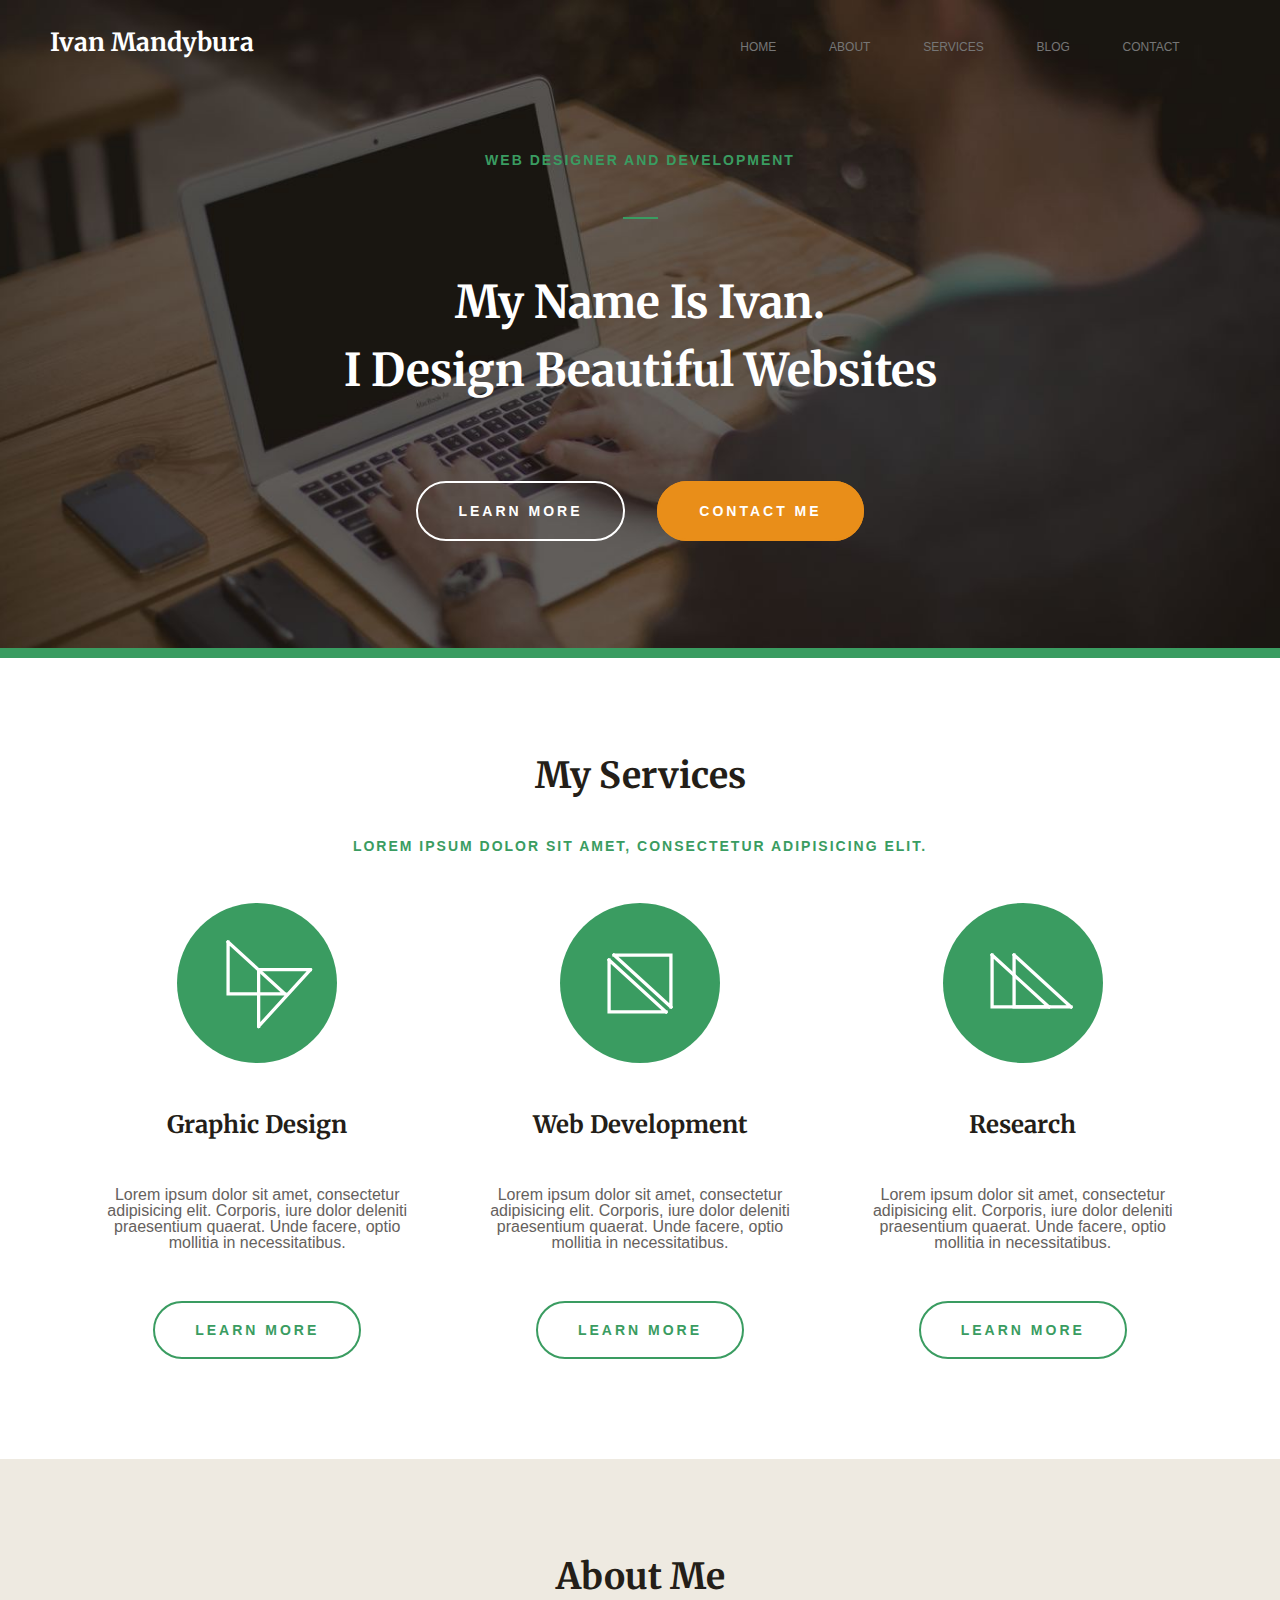
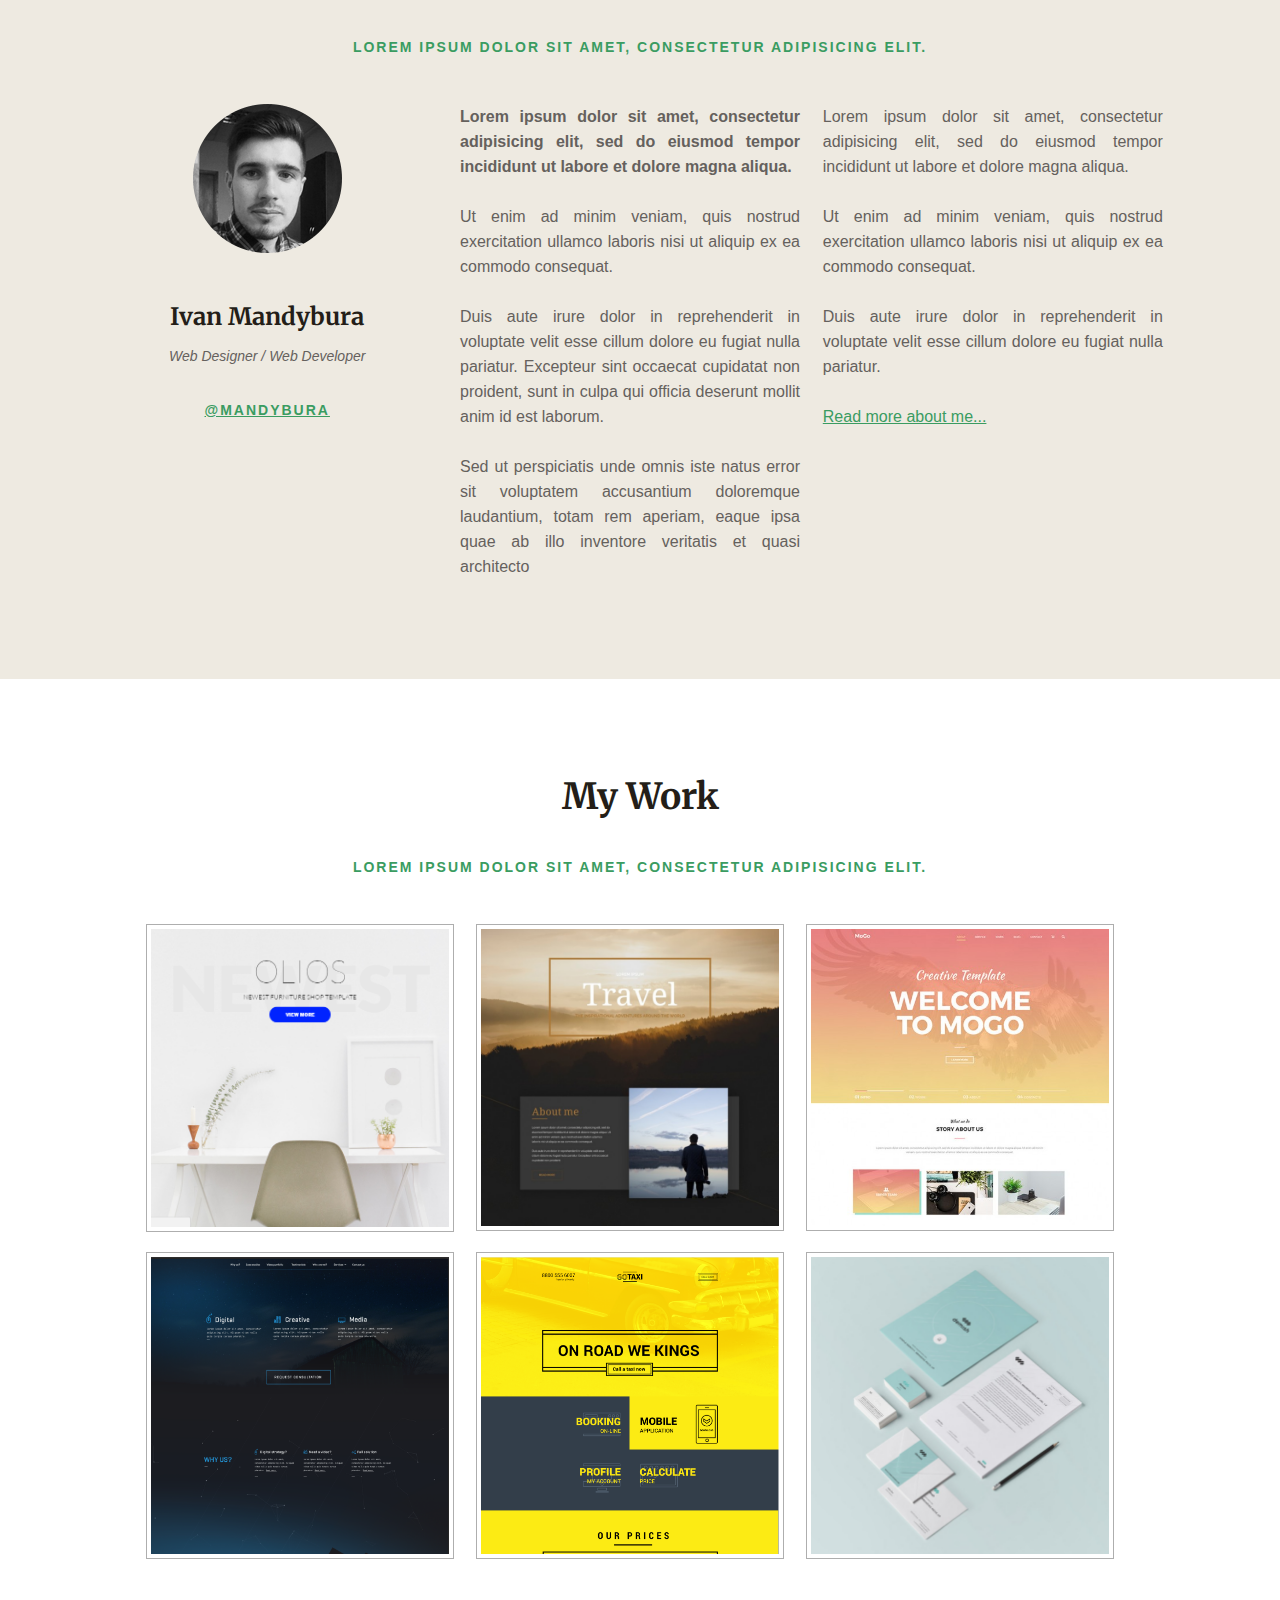
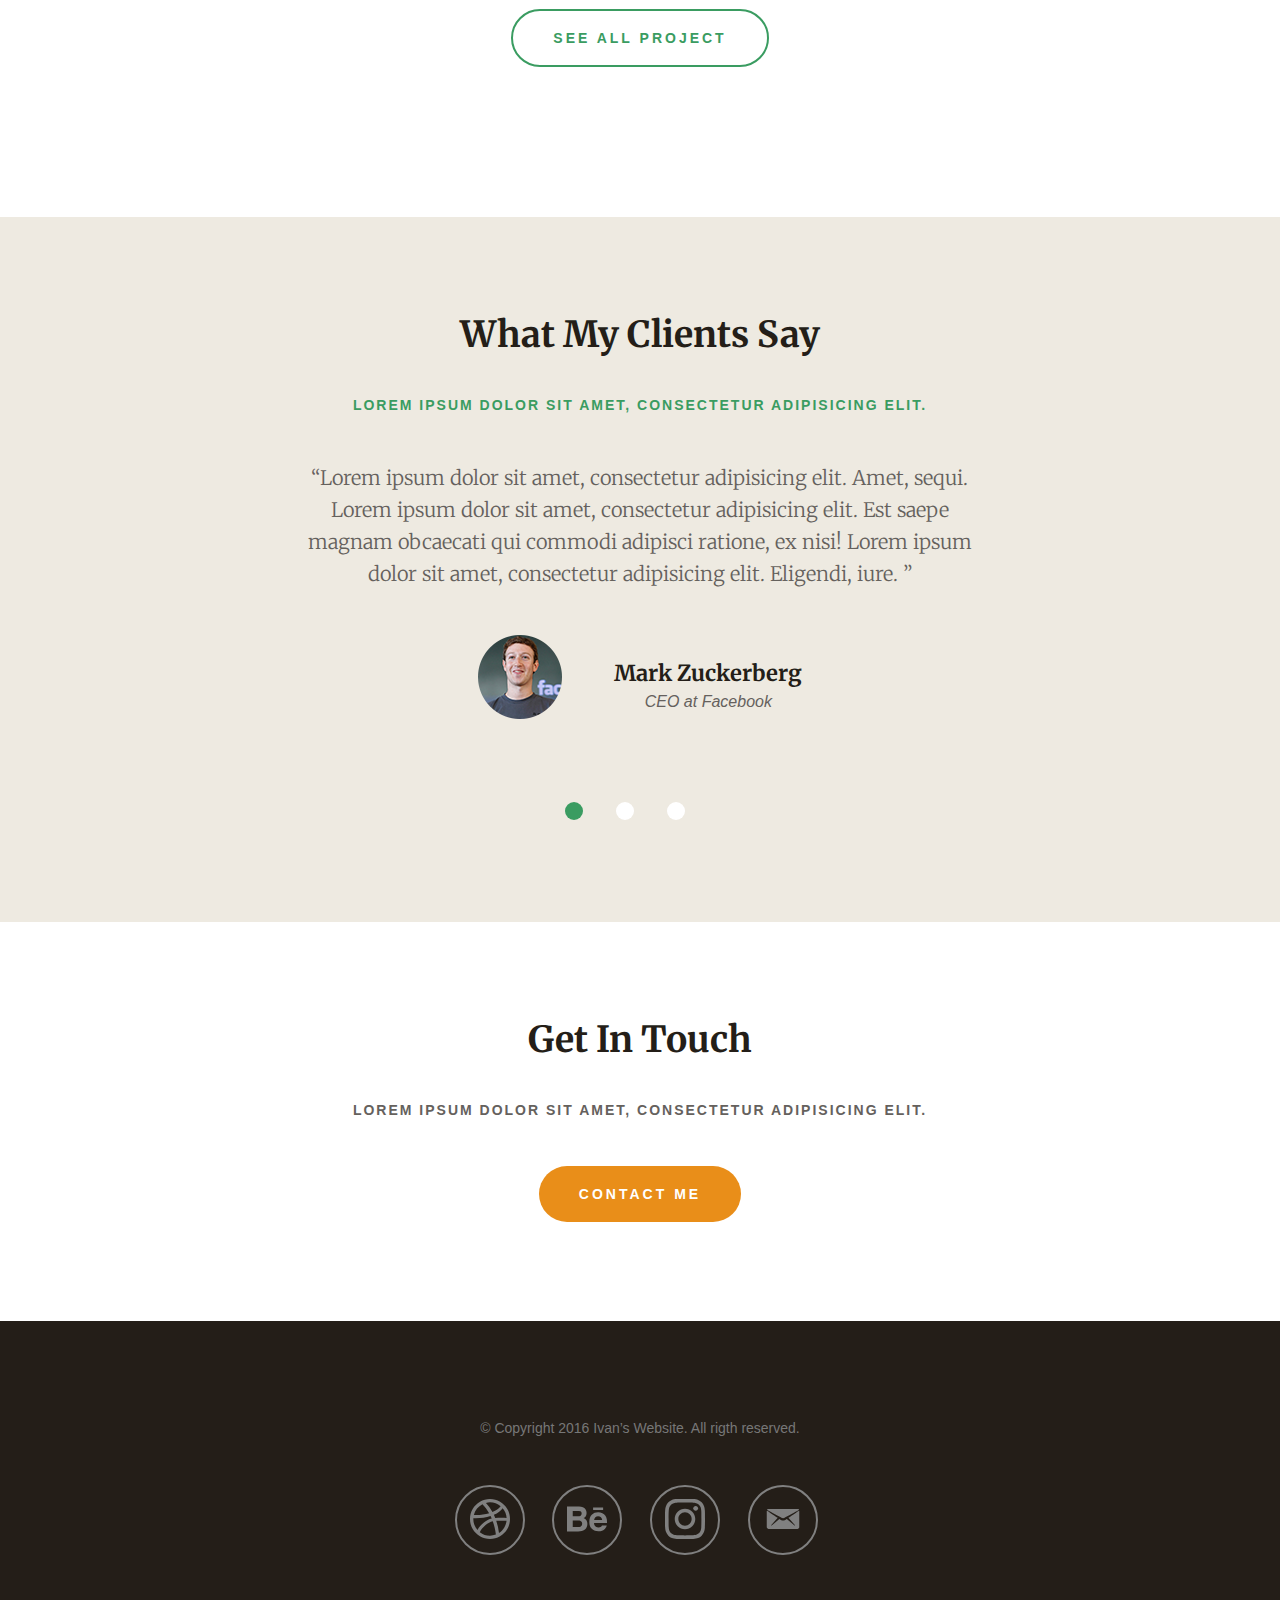
<file: Mandybura/index.html>
<!DOCTYPE html>
<html lang="zxx">
<head>
	<meta charset="UTF-8">
	<meta name="viewport" content="width=device-width, initial-scale=1, maximum-scale=1">
	<title>Ivan Mandybura | Web Designer/Web Developer</title>
	<link rel="stylesheet" href="css/reset.css">
	<link rel="stylesheet" href="css/style.css">
	<link rel="stylesheet" href="css/animate.css">
	<link href="https://fonts.googleapis.com/css?family=Open+Sans:400,400i,700" rel="stylesheet">
	<link href="https://fonts.googleapis.com/css?family=Merriweather:300,700" rel="stylesheet">
	<link rel="icon" href="img/favicon/favicon.ico" type="image/x-icon">
	
</head>
<body>

	<!-- Header -->
	<div class="header">
		<span class="logo">
			Ivan Mandybura
		</span>
		<div class="menu">
			<ul>
				<li><a href="#">Home</a></li>
				<li><a href="#">About</a></li>
				<li><a href="#">Services</a></li>
				<li><a href="#">Blog</a></li>
				<li><a href="#">Contact</a></li>
			</ul>
		</div>
		<div class="intro">
			<h5>Web designer and development</h5>
			<span class="line"></span>
			<h1>My name is Ivan.<br>I design beautiful websites</h1>
			<div class="header-btn">
				<a href="#" class="learn-btn">Learn More</a>
				<a href="#contact-form" class="contact-btn">Contact Me</a>
			</div>
		</div>
	</div>

	<!-- My Services -->
	<div class="services">
		<h2>My Services</h2>
		<h5>Lorem ipsum dolor sit amet, consectetur adipisicing elit.</h5>
		<div class="box-item">
			<div class="item item-1">
				<div class="anim-service">
					<picture>
						<source type="image/svg+xml" srcset="img/services/triangle.svg">
						<img src="img/services/triangle.png" alt="triangle"/>
					</picture>
					<picture>
						<source type="image/svg+xml" srcset="img/services/triangle.svg">
						<img src="img/services/triangle.png" alt="triangle"/>
					</picture>
				</div>
				<h3>Graphic Design</h3>
				<p>Lorem ipsum dolor sit amet, consectetur adipisicing elit. Corporis, iure dolor deleniti praesentium quaerat. Unde facere, optio mollitia in necessitatibus.</p>
				<a href="#" class="btn-more">Learn more</a>
			</div>
			<div class="item item-2">
				<div class="anim-service">
					<picture>
						<source type="image/svg+xml" srcset="img/services/triangle.svg">
						<img src="img/services/triangle.png" alt="triangle"/>
					</picture>
					<picture>
						<source type="image/svg+xml" srcset="img/services/triangle.svg">
						<img src="img/services/triangle.png" alt="triangle"/>
					</picture>
				</div>
				<h3>Web Development</h3>
				<p>Lorem ipsum dolor sit amet, consectetur adipisicing elit. Corporis, iure dolor deleniti praesentium quaerat. Unde facere, optio mollitia in necessitatibus.</p>
				<a href="#" class="btn-more">Learn more</a>
			</div>
			<div class="item item-3">
				<div class="anim-service">
					<picture>
						<source type="image/svg+xml" srcset="img/services/triangle.svg">
						<img src="img/services/triangle.png" alt="triangle"/>
					</picture>
					<picture>
						<source type="image/svg+xml" srcset="img/services/triangle.svg">
						<img src="img/services/triangle.png" alt="triangle"/>
					</picture>
				</div>
				<h3>Research</h3>
				<p>Lorem ipsum dolor sit amet, consectetur adipisicing elit. Corporis, iure dolor deleniti praesentium quaerat. Unde facere, optio mollitia in necessitatibus.</p>
				<a href="#" class="btn-more">Learn more</a>
			</div>
		</div>
	</div>

	<!-- About Me -->
	<div class="about">
		<h2>About Me</h2>
		<h5>Lorem ipsum dolor sit amet, consectetur adipisicing elit.</h5>
		<div class="biograph">
			<div class="col avatar">
				<img src="img/about/avatar.png" alt="Photo">
				<h3>Ivan Mandybura</h3>
				<span>Web Designer / Web Developer</span>
				<a href="#"><h5>@mandybura</h5></a>
			</div>
			<div class="col">
				<p><b>Lorem ipsum dolor sit amet, consectetur adipisicing elit, sed do eiusmod tempor incididunt ut labore et dolore magna aliqua. </b><br><br>Ut enim ad minim veniam, quis nostrud exercitation ullamco laboris nisi ut aliquip ex ea commodo consequat. <br><br>Duis aute irure dolor in reprehenderit in voluptate velit esse cillum dolore eu fugiat nulla pariatur. Excepteur sint occaecat cupidatat non proident, sunt in culpa qui officia deserunt mollit anim id est laborum. <br><br>Sed ut perspiciatis unde omnis iste natus error sit voluptatem accusantium doloremque laudantium, totam rem aperiam, eaque ipsa quae ab illo inventore veritatis et quasi architecto</p>
			</div>
			<div class="col">
				<p>Lorem ipsum dolor sit amet, consectetur adipisicing elit, sed do eiusmod tempor incididunt ut labore et dolore magna aliqua. <br><br>Ut enim ad minim veniam, quis nostrud exercitation ullamco laboris nisi ut aliquip ex ea commodo consequat. <br><br>Duis aute irure dolor in reprehenderit in voluptate velit esse cillum dolore eu fugiat nulla pariatur. <br><br><a href="#">Read more about me...</a></p>
			</div>
		</div>
	</div>

	<!-- My Works -->
	<div class="my-wokrs">
		<h2>My Work</h2>
		<h5>Lorem ipsum dolor sit amet, consectetur adipisicing elit.</h5>
		<div class="portfolio">
			<ul>
				<li>
					<span class="text-box">Olios</span>
					<img src="img/portfolio/olios.png" alt="Olios">
					<a href="#" class="btn">See more</a>
				</li>
				<li>
					<span class="text-box">Travel</span>
					<img src="img/portfolio/travel.png" alt="Travel">
					<a href="#" class="btn">See more</a>
				</li>
				<li>
					<span class="text-box">Mogo</span>
					<img src="img/portfolio/mogo.png" alt="Mogo">
					<a href="#" class="btn">See more</a>
				</li>
				<li>
					<span class="text-box">Starry Sky</span>
					<img src="img/portfolio/sky.png" alt="Starry sky">
					<a href="#" class="btn">See more</a>
				</li>
				<li>
					<span class="text-box">Taxi App</span>
					<img src="img/portfolio/taxi.png" alt="Taxi App">
					<a href="#" class="btn">See more</a>
				</li>
				<li>
					<span class="text-box">Form Style</span>
					<img src="img/portfolio/style.png" alt="Form Style">
					<a href="#" class="btn">See more</a>
				</li>
			</ul>
			<a href="#" class="btn-more">See all project</a>
		</div>	
	</div>

	<!-- What My Clients Say -->
	<div class="clients">
		<h2>What My Clients Say</h2>
		<h5>Lorem ipsum dolor sit amet, consectetur adipisicing elit.</h5>
		<!-- Slider -->
		<div id="slider">
			<input type="radio" name="slider" id="slide1" checked="">
			<input type="radio" name="slider" id="slide2">
			<input type="radio" name="slider" id="slide3">
			
			<div id="slides">
				<div id="overflow">
					<div class="inner">
						<div class="page">
							<q>&#8220;Lorem ipsum dolor sit amet, consectetur adipisicing elit. Amet, sequi. Lorem ipsum dolor sit amet, consectetur adipisicing elit. Est saepe magnam obcaecati qui commodi adipisci ratione, ex nisi! Lorem ipsum dolor sit amet, consectetur adipisicing elit. Eligendi, iure. &#8221;</q>
							<div class="client-avatar">
								<img src="img/clients/Mark.png" alt="">
								<div class="whois-client">
									<span>Mark Zuckerberg</span>
									<p>CEO at Facebook</p>
								</div>
							</div>
						</div>
						<div class="page">
							<q>&#8220;Lorem ipsum dolor sit amet, consectetur adipisicing elit, sed do eiusmod tempor incididunt ut labore et dolore magna aliqua. Ut enim ad minim veniam, quis nostrud emcris nisi ut aliquip ex ea commodo consequat. adipisci velit, sed quia non numquam eius modi tempora incidunt elit, sed quia non numquam voluptatem.&#8221;</q>
							<div class="client-avatar">
								<img src="img/clients/ilon.png" alt="">
								<div class="whois-client">
									<span>Elon Musk</span>
									<p>CEO at Tesla</p>
								</div>
							</div>
						</div>
						<div class="page">
							<q>&#8220;Lorem ipsum dolor sit amet, consectetur adipisicing elit. Repudiandae magnam corrupti officia facilis at officiis quibusdam natus excepturi animi labore laboriosam dolorum sint molestiae perspiciatis numquam eos nostrum, in eveniet. Sint ad omnis ipsam molestiae voluptas, cum esse et corporis.&#8221;</q>
							<div class="client-avatar">
								<img src="img/clients/Bill.png" alt="">
								<div class="whois-client">
									<span>Bill Gates</span>
									<p>CEO at Microsoft</p>
								</div>
							</div>
						</div>
					</div>
				</div>
			</div>

			<div id="active">
				<label for="slide1"></label>
				<label for="slide2"></label>
				<label for="slide3"></label>
			</div>
		</div>

	<!-- Get In Touch -->
	</div>
	<div class="get-in-touch">
		<h2>Get In Touch</h2>
		<h5>Lorem ipsum dolor sit amet, consectetur adipisicing elit.</h5>
		<a href="#contact-form" class="cta-btn">Contact me</a>
	</div>

	<!-- Footer -->
	<div class="footer">
		<p>© Copyright 2016 Ivan’s Website. All rigth reserved.</p>
		<div class="social-icons">
			<div class="icon icon-1">
				<a href="#">
					<img src="img/footer/dribbble.svg" alt="">
				</a>
			</div>
			<div class="icon icon-2">
				<a href="#">
					<img src="img/footer/behance.svg" alt="">
				</a>
			</div>
			<div class="icon icon-3">
				<a href="#">
					<img src="img/footer/instagram.svg" alt="">
				</a>
			</div>
			<div class="icon icon-4">
				<a href="#">
					<img src="img/footer/email.svg" alt="">
				</a>
			</div>
		</div>
	</div>

	<!-- Сontact Form -->
	<div id="contact-form" class="contact-form">
		<div class="all-form">
			<div class="help-text">
				<span class="form-header">Contact me</span>
				<p><b>Lorem ipsum dolor sit amet, consectetur adipisicing elit, sed do eiusmod tempor incididunt ut labore et dolore magna aliqua.</b><br><br><span class="grey-color">Ut enim ad minim veniam, quis nostrud exercitation ullamco laboris nisi ut aliquip ex ea commodo consequat.</span></p>
			</div>
			<form id="messege" action="#" class="form-main">
				<a class="form-close" href="#close">&times;</a>
				<input class="form-input name-input" type="text" placeholder="Your name">
				<input class="form-input email-input" type="email" placeholder="Your email address">
				<textarea form="messege" class="form-input msg-input"  placeholder="Your messege"></textarea>
				<input class="form-input submit-input" type="submit" value="Submit">
			</form>
		</div>
	</div>	
	
</body>
</html>
</file>
<file: Mandybura/css/style.css>
* {
	-webkit-box-sizing: border-box;
	-moz-box-sizing: border-box;
	box-sizing: border-box;
}

html {
	font-size: 10px;
}

body {
	font-family: 'OpenSans', sans-serif;
}

/*Header*/

.header {
	background: url(../img/bg.jpg) no-repeat center center;
	background-size: cover;
	height: 100%;
	padding-top: 3rem;
	padding-bottom: 10rem;
	text-align: center;
	border-bottom: 1rem solid #3a9c61;
}

.logo {
	text-align: left;
	font-size: 2.5rem;
	font-family: 'Merriweather', serif;
	font-weight: 700;
	color: #fff;
}


.menu {
	display: inline-block;
	text-transform: uppercase;
	margin-left: 48rem;
	margin-bottom: 10rem;
}


.menu li {
	display: inline-block;
	
}

.menu a {
	font-size: 1.2rem;
	font-weight: 400;
	text-decoration: none;
	color: #767676;
	margin-right: 5rem;
	transform: translate(0);
	transition: all .3s;
}

.menu a:hover {
	color: #fff;
	border-bottom: 2px solid #3a9c61;
	padding-bottom: 1rem;
}

.intro {
	width: 65rem;
	display: block;
	margin: 0 auto;
}

.intro h1 {
	font-family: 'Merriweather', serif;
	color:  #fff;
	font-size: 4.5rem;
	font-weight: 700;
	line-height: 1.5;
	text-align: center;
	text-transform: capitalize;
}

h2 {
	padding-top: 10rem;
	padding-bottom: 4.5rem;
	font-family: 'Merriweather', serif;
	color:  #241e18;
	font-size: 3.6rem;
	font-weight: 700;

}

h3 {
	font-family: 'Merriweather', serif;
	color:  #241e18;
	font-size: 2.4rem;
	font-weight: 700;
	text-align: center;
	padding-top: 5rem;
}

h5 {
	color:  #3a9c61;
	font-size: 1.4rem;
	letter-spacing: .2rem;
	font-weight: 700;
	text-transform: uppercase;
	text-align: center;
	margin-bottom: 5rem;
}

.line {
	display: block;
	width: 35px;
	height: 2px;
	margin: 0 auto;
	margin-bottom: 5rem;
	background-color: #3a9c61;
}

.header-btn {
	text-transform: uppercase;
	margin-top: 10rem;
	margin-left: -3rem;
	margin-bottom: 3rem;
}

.header-btn a {
	text-decoration: none;
	color:  #ffffff;
	font-size: 1.4rem;
	font-weight: 700;
	letter-spacing: .3rem;
 	text-align: center;
 	border-radius: 50px;
 	padding: 2rem 4rem;
 	margin-left: 3rem;
}

.learn-btn {
	border: 2px solid #fff;
	transition: all .2s;
}

.learn-btn:hover {
	background-color: #fff;
	color: #3a9c61;
}

.contact-btn {
	color: #fff;
	border: 2px solid #e98e19;
	background-color:  #e98e19;
	transition: all .2s;
}

.contact-btn:hover {
	background-color: #fff;
	border: 2px solid #fff;
	color: #e98e19;
}


/*Services*/

.services {
	text-align: center;
	padding-bottom: 5rem;
}

.box-item {
	width: 100%;
	margin-left: -4rem;
}

.item {
	display: inline-block;
	width: 30rem;
	margin-left: 8rem;
}

.item p {
	color:  #65615d;
	font-size: 1.6rem;
	font-weight: 400;
	padding-top: 5rem;
	padding-bottom: 5rem;
}

.anim-service {
	position: relative;
	display: block;
	margin: 0 auto;
	width: 16rem;
	height: 16rem;
	border-radius: 50%;
	background-color: #3a9c61;
	transition: all .6s;
}

.item-1 .anim-service picture:nth-child(1) {
	position: absolute;
	top: 3.7rem;
	right: 5rem;
}

.item-1 .anim-service picture:nth-child(2) {
	position: absolute;
	top: 6.6rem;
	right: 2.3rem;
	transform: rotate(90deg);
}

.item-1 .anim-service:hover {
	background-color: #e98e19;
}

.item-1 .anim-service:hover picture:nth-child(1) {
	animation: slideInUp 1s ease-in-out 1 both;
	
}

.item-1 .anim-service:hover picture:nth-child(2) {
	animation: slideInDown 1s ease-in-out 1 both;
	
}

.item-2 .anim-service picture:nth-child(1) {
	position: absolute;
	top: 5.5rem;
	right: 5.2rem;
}

.item-2 .anim-service picture:nth-child(2) {
	position: absolute;
	top: 4.8rem;
	right: 4.7rem;
	transform: rotate(180deg);
}

.item-2 .anim-service:hover {
	background-color: #e98e19;
}

.item-2 .anim-service:hover picture:nth-child(1) {
	animation: slideInLeft 1s ease-in-out 1 both;
	
}

.item-2 .anim-service:hover picture:nth-child(2) {
	animation: slideInRight 1s ease-in-out 1 both;
	
}

.item-3 .anim-service picture:nth-child(1) {
	position: absolute;
	top: 5rem;
	right: 5.2rem;
}

.item-3 .anim-service picture:nth-child(2) {
	position: absolute;
	top: 5rem;
	right: 3rem;
}

.item-3 .anim-service:hover {
	background-color: #e98e19;
}

.item-3 .anim-service:hover picture:nth-child(1) {
	animation: slideInLeft 1s ease-in-out 1 both;
}

.item-3 .anim-service:hover picture:nth-child(2) {
	animation: rotateInDownLeft 1s ease-in-out 1 both;
}


.btn-more {
	display: inline-block;
	color:  #3a9c61;
	font-size: 1.4rem;
	font-weight: 700;
	text-transform: uppercase;
	text-decoration: none;
	letter-spacing: .3rem;
	border: 2px solid #3a9c61;
	border-radius: 50px;
 	padding: 2rem 4rem;
 	transition: all .2s;
 	margin-bottom: 5rem;
}

.btn-more:hover {
	background-color: #3a9c61;
	color: #fff;
}


/*About*/

.about	{
	background-color: #eeeae1;
	text-align: center;
}

.biograph {
	text-align: center;
	padding-bottom: 10rem;
}

.biograph a {
	color: #3a9c61;
}

.col {
	width: 34rem;
	display: inline-block;
	margin-right: 2rem;
	vertical-align: top;
}

.col p {
	color:  #65615d;
	font-size: 1.6rem;
	font-weight: 400;
	vertical-align: top;
	text-align: justify;
	line-height: 2.5rem;
}

.avatar span {
	display: inline-block;
	color:  #65615d;
	font-size: 1.4rem;
	font-style: italic;
	padding-top: 2rem;
	padding-bottom: 4rem;
}


/*Works*/

.my-wokrs {
	text-align: center;
}

.portfolio {
	margin: 0 auto;
	margin-bottom: 10rem;
	width: 75%;
}

.portfolio ul {
	margin: 0;
	margin-bottom: 3rem;
	padding: 0;
	list-style: none;
}

.portfolio li {
	text-align: center;
	display: inline-block;
	width: 30%;
	margin-right: 2rem;
	margin-bottom: 2rem;
	border: 1px solid #aeaeae;
	position: relative;
}

.portfolio li img {
	width: 100%;
	height: 100%;
	border: 4px solid #fff;
	text-align: center;
	vertical-align: middle;
}

.text-box {
	position: absolute;
	top: 0;
	left: 0;
	width: 100%;
	height: 100%;
	font-family: 'Merriweather', serif;
	font-size: 3.6rem;
	font-weight: 700;
	color: #fff;
	text-align: center;
  	text-transform: capitalize;
  	padding-top: 28%;
	background-color: rgba(233, 142, 25,.85);
	opacity: 0;
	transition: all 0.5s;
}


.portfolio li:hover .text-box {
	opacity: 1;
}

.btn {
	position: absolute;
	top: 0;
	left: 50%;
	margin-top: 55%;
	margin-left: -8.7rem;
	border: 2px solid #fff;
	border-radius: 50px;
	text-decoration: none;
	text-transform: uppercase;
	text-align: center;
	color: #fff;
	font-family: 'OpenSans',sans-serif;
	font-size: 1.4rem;
	font-weight: 700;
	letter-spacing: .3rem;
	padding: 2rem 4rem;
	opacity: 0;
	transition: all 0.5s;
}

.portfolio li:hover .btn {
	opacity: 1;
}

.btn:hover {
	background-color: #fff;
	color: #e98e19;
}

/*Clients*/

.clients {
	background-color: #eeeae1;
	text-align: center;
	padding-bottom: 10rem;
}

.clients q {
	display: block;
	max-width: 70rem;
	text-align: center;
	font-family: 'Merriweather', serif;
	color:  #65615d;
	font-size: 2rem;
	font-weight: 300;
	line-height: 1.6;
	margin: 0 auto;
	margin-bottom: 4.5rem;
}

.clients span {
	font-family: 'Merriweather', serif;
	color:  #241e18;
	font-size: 2.2rem;
	font-weight: 700;
	margin-left: 5rem;
}

.clients p {
	font-family: 'OpenSans', sans-serif;
	color:  #65615d;
	font-size: 1.6rem;
	font-weight: 400;
	font-style: italic;
	padding-top: 1rem;
	margin-left: 5rem;
}

.client-avatar {
	text-align: center;
	display: inline-block;
	width: 40rem;
	margin: 0 auto;
}

.whois-client {
	display: inline-block;
	vertical-align: middle;
	padding-bottom: 6rem;
}


/*Clients - Slider*/

#slider {
	width: 70rem;
	margin: 0 auto;
	position: relative;
}

#slider input {
	display: none;
}

.inner {
	width: 300%;
}

.page {
	float: left;
	width: 33.33%;
}

#overflow {
	overflow: hidden;
}

#slide1:checked ~ #slides .inner {
	margin-left: 0;
}

#slide2:checked ~ #slides .inner {
	margin-left: -100%;
}

#slide3:checked ~ #slides .inner {
	margin-left: -200%;
}

#active {
	text-align: center;
}

#active label {
	display: inline-block;
	background-color: #fff;
	width: 1.8rem;
	height: 1.8rem;
	border-radius: 50%;
	cursor: pointer;
	margin-right: 3rem;
	transition: all .2s;
}

#active label:hover {
	background-color: #3a9c61;
	width: 1.8rem;
	height: 1.8rem;
	border-radius: 50%;
}

#slide1:checked ~ #active label:nth-child(1),
#slide2:checked ~ #active label:nth-child(2),
#slide3:checked ~ #active label:nth-child(3) {
	background-color: #3a9c61;
}

#slides .inner {
	transition: all .8s ease-in-out;
}


/*Get in touch*/

.get-in-touch {
	text-align: center;
	padding-bottom: 12rem;
}

.get-in-touch h5 {
	font-size: 1.4rem;
	color:  #65615d;
	padding-bottom: 2rem;
}

.cta-btn {
	font-family: 'OpenSans',sans-serif;
	background-color: #e98e19;
	color:  #fff;
	font-size: 1.4rem;
	font-weight: 700;
	letter-spacing: .3rem;
 	text-align: center;
 	border-radius: 50px;
 	padding: 2rem 4rem;
 	text-transform: uppercase;
 	text-decoration: none;
 	transition: all .2s;
}

.cta-btn:hover {
	background-color: #3a9c61;
}

/*Footer*/

.footer {
	background-color: #241e18;
	padding-top: 10rem;
	text-align: center;
}

.footer p {
	font-family: 'OpenSans', sans-serif;
	color: #777777;
	font-size: 1.4rem; 
	font-weight: 400;
	padding-bottom: 5rem;
}

.social-icons {
	margin-left: 1.75rem;
	padding-bottom: 10rem;
}

.footer .icon {
	display: inline-block;
	margin-right: 2.5rem;
	width: 7rem;
	height: 7rem;
	border: 2px solid #000;
	border-radius: 50%;
	outline: none;
	transition: all 0.2s;
	filter: invert(50%);
}

.footer .icon img {
	padding-top: 1.2rem;
	width: 4rem;
}

.footer .icon:hover {
	filter: invert(100%);
}


/*Contact Form*/

.contact-form {
	display: none;
}

.contact-form:target {
	display: block;
	position: fixed;
	left: 0;
	top: 0;
	width: 100vw;
	height: 100vh;
	background-color: rgba(36, 30, 24, .95);
	transition: all .5s;
}

.all-form {
	display: block;
	width: 100%;
	padding: 10rem;
	text-align: center;
}

.help-text {
	display: inline-block;
	width: 23rem;
	margin-right: 4.7rem;
	vertical-align: top;

}

.help-text .form-header {
 	display: inline-block; 
	font-size: 3.6rem;
	font-family: 'Merriweather', serif;
	font-weight: 700;
	text-transform: capitalize;
	color: #fff;
	text-align: left;
	margin-bottom: 6rem;
}

.help-text p {
	font-size: 1.6rem;
	color: #fff;
	line-height: 1.5;
}

.help-text .grey-color {
	color: #d3d2d1;
}

b {
	font-weight: bold;
}

.form-main {
	position: relative;
	display: inline-block;
	width: 45rem;
	margin-top: 10rem;
}

.form-input {
	width: 45rem;
	display: block;
	font-size: 1.5rem;
	padding: 1.5rem;
	margin-bottom: 1rem;
	border: none;
	border-radius: 10px;
	outline: none;
}

.msg-input {
	height: 13rem;
	vertical-align: top;
	font-size: 1.5rem;
	font-family: 'OpenSans', sans-serif;
	resize: none;
}

.form-close {
	position: absolute;
	top: -10.5rem;
	left: 42rem;
	font-size: 5rem;
	font-family: 'Merriweather', serif;
	font-weight: 300;
	text-decoration: none;
	color: #fff;
}

.submit-input {
	width: 15rem;
	border-radius: 30px;
	background-color:  #e98e19;
	color: #fff;
	text-transform: uppercase;
	font-size: 1.3rem;
	font-weight: 700;
	letter-spacing: .3rem;
	margin-top: 3rem;
	cursor: pointer;
	transition: all .2s;
}

.submit-input:hover {
	background-color:  #fff;
	color: #e98e19;
}



/*Media*/

@media (min-width: 1600px) { /*больше 1600px*/
	.portfolio {
		width: 55%;
	}

}


@media (max-width: 1599px) { /*до 1600px*/
	.portfolio {
		width: 80%;
	}

}


@media (max-width: 1200px) {  /*до 1200px*/

	.menu {
    margin-left: 25rem;
	}

	.box-item .item {
    display: inline-block;
    width: 20rem;
	}
	
	.box-item .item h3 {
		font-size: 2rem;
	}

	.box-item .item .btn-more {
		font-size: 1.2rem;
	}

	.biograph .col {
    	width: 30rem;
	}
	
	.portfolio {
		width: 95%;
	}

	.contact-form:target {
		margin: 0 auto;
	}

}


@media (max-width: 982px) {  /*до 982px*/

	.biograph .col {
		display: block;
		width: 60%;
		margin: 0 auto;
	}

	.menu {
		margin-left: 3rem;
	}

	.box-item .item {
    	display: inline-block;
    	margin-top: 4rem;
    	width: 20%;
	}
}

@media (max-width: 768px) {  /*до 768px*/
	.logo {
		display: block;
		text-align: center;
		padding-bottom: 3rem;
	}

	.menu {
		margin-left: 0;
		margin-bottom: 3rem;
	}

	.menu li {
    	display: block;
    	padding-bottom: 2rem;
    	margin-left: 0;
	}

	.menu a {
		margin-right: 0;
	}

	.header .intro {
		width: 100%;
	}

	.box-item .item {
    	display: inline-block;
    	margin-top: 4rem;
    	width: 70%;
	}

	.box-item .item h3 {
		font-size: 1.5rem;
	}

	.box-item .item .btn-more {
		font-size: 1.2rem;
	}
	
	.biograph .col {
		display: block;
		width: 45rem;
		margin: 0 auto;
	}	

	.portfolio li {
    	width: 40%;
	}

	.contact-form .all-form {
    	padding: 1rem;
	}

	.contact-form .help-text {
    	width: 30rem;
    	margin-right: 0;
    	vertical-align: top;
	}

	.form-main {
		display: block;
		width: 35rem;
		margin: 0 auto;
    	margin-top: 3rem;
	}

	.form-close {
    	top: -32.8rem;
    	left: 32rem;
	}
 	
 	.form-input {
    	width: 35rem;
	}

	#slider {
		width: 80%;
		padding-left: 1rem;
		padding-right: 1rem;
	}

	.whois-client {
    	display: block;
    	text-align: center;
	}

	.clients span, .clients p {
		margin-left: 0;
		margin-top: 2rem;
		
	}
}

@media (max-width: 480px) {  /*до 480px*/

	.portfolio  {
		width: 90%;
	}

	.portfolio li {
		width: 85%;
	}

	.biograph .col {
		display: block;
		width: 30rem;
		margin: 0 auto;
	}

	.header .intro {
		width: 65%;
	}

	h1, h5 {
		display: inline-block;
	}

	.header .line {
		display: none;
	}

	.header .header-btn {
		display: inline-block;
		text-align: center;
	}

	.header .learn-btn,
	.header .contact-btn {
		display: block;
		width: 21rem;
		margin-bottom: 2rem;
	}

	#slider {
		width: 80%;
		padding-left: 1rem;
		padding-right: 1rem;
	}


	.whois-client {
    	display: block;
    	text-align: center;
	}

	.clients span, .clients p {
		margin-left: 0;
		margin-top: 2rem;
		
	}

	.client-avatar {
    	display: block;
    	width: 70%;
    	margin: 0 auto;
	}

	.footer .icon {
    	margin-right: 1rem;
}

}
</file>
